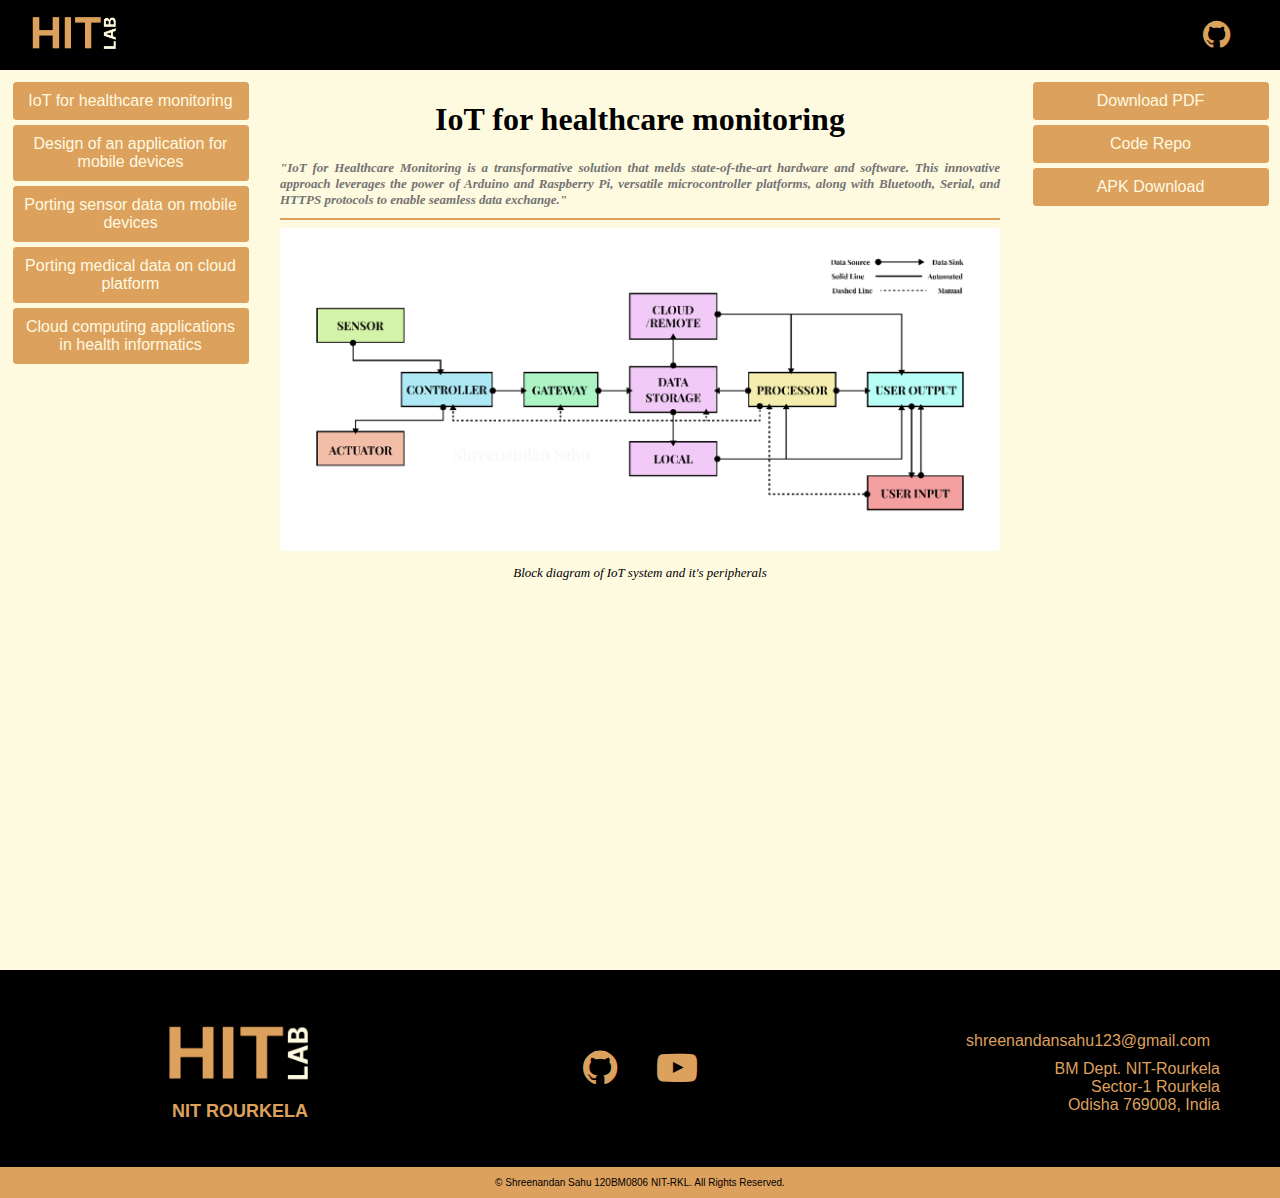
<file: Reference.html>
<!DOCTYPE html>
<html lang="en">

<head>
    <meta charset="UTF-8">
    <meta name="viewport" content="width=device-width, initial-scale=1.0, user-scalable=0">
    <title>HIT-LAB-NITKRL</title>
    <link rel="shortcut icon" href="image/Group 14.png" type="image/x-icon">
    <link rel="stylesheet" href="style.css">
    <link rel="stylesheet" href="https://cdnjs.cloudflare.com/ajax/libs/font-awesome/4.7.0/css/font-awesome.min.css">
</head>

<body>
    <!-- Header Template -->
    <nav>
        <a href="index.html" class="logo_link"><img src="image/Group 15.png" alt="" id="head_logo"></a>
        <div id="links">
            <a href="https://github.com/shreenandansonu/Hit-Lab-Codes"><i class="fa fa-github"></i></a>
        </div>
    </nav>
    <!-- Header Template -->
    <!-- Content Section -->

    <div id="container">
        <div id="left" class="sections">
            <div id="materials">
                <a href="exp1.html">IoT for healthcare monitoring</a>
                <a href="exp2.html">Design of an application for mobile devices</a>
                <a href="exp3.html">Porting sensor data on mobile devices</a>
                <a href="exp4.html">Porting medical data on cloud platform</a>
                <a href="exp2.html">Cloud computing applications in health informatics</a>

            </div>
        </div>
        <div id="middle" class="sections">
            <!-- Your Content Goes Here -->
            <h1>IoT for healthcare monitoring</h1>
            <h2>"IoT for Healthcare Monitoring is a transformative solution that melds state-of-the-art hardware and
                software. This innovative approach leverages the power of Arduino and Raspberry Pi, versatile
                microcontroller platforms, along with Bluetooth, Serial, and HTTPS protocols to enable seamless data
                exchange."</h2>
            <hr color="#DDA15E">
            <img src="image/iot/Iot_archi.png" oncontextmenu="return false" alt="">

            <figcaption>
                Block diagram of IoT system and it's peripherals
            </figcaption>

            <!-- Your Content Goes Here -->
        </div>
        <div id="right" class="sections">
            <div id="materials">
                <a href="smth.pdf">Download PDF</a>
                <a href="smth.gihub.com">Code Repo</a>
                <a href="sk.com">APK Download</a>
            </div>
        </div>

    </div>

    <!-- Content Section -->
    <!-- Footer Template -->
    <div id="footer">

        <div id="main_texts">
            <div id="log_ogo">
                <img src="image/HIT-LAB.png" alt="" id="logo">
                <h3>NIT ROURKELA</h3>
            </div>
            <div id="socials">
                <a href="https://github.com/shreenandansonu/Hit-Lab-Codes"><i class="fa fa-github"></i></a>
                <a href="https://www.youtube.com/channel/UCnMVy0uZm6HjSJ_QW491nxA"><i
                        class="fa fa-youtube-play"></i></a>
            </div>
            <div id="conta">
                <a href="mailto:shreenandansahu123@gmail.com">shreenandansahu123@gmail.com</a>

                <p>BM Dept. NIT-Rourkela</p>
                <p>Sector-1 Rourkela</p>
                <p>Odisha 769008, India</p>
            </div>
        </div>

    </div>
    <div id="copyright">
        © Shreenandan Sahu 120BM0806 NIT-RKL. All Rights Reserved.
    </div>
    <!-- Footer Template -->
</body>

</html>
</file>
<file: style.css>
body {
    background-color: #FEFAE0;
    margin: 0%;
    box-sizing: border-box;
    font-family: Arial, Helvetica, sans-serif;
}

/* Nav BAR STYLE */
.logo_link{
    margin: 0%;
    padding: 0%;
}
nav {
    position: sticky;
    top: 0px;
    background-color: #000000;
    display: flex;
    flex-direction: row;
    justify-content: space-between;
    align-items: center;
    padding: 7px 30px;
}

#head_logo {
    width: 90px;
}

#links {
    display: flex;
    flex-direction: row;
}

#links a {
    color: #DDA15E;
    font-size: larger;
    padding: 0px 20px;
}

#links a:hover {
    color: #FEFAE0;
}

#links i {
    font-size: xx-large;
}


/* NAV BAR STYLE */

#head_logo_img {
    position: fixed;
    bottom: 15px;
    right: 15px;
    width: 70px;
}

@media screen and (max-width:600px) {
    #head_logo_img {
        position: fixed;
        bottom: 15px;
        right: 15px;
        width: 50px;
    }
}

/* Hero section */

/* #heroimage:hover{
    position: relative;
    transform: translateX(50px);
    opacity: 1;
    transition: 1s all ease;
}
#heroimage.active{
    transform: translateX(0px);
    opacity: 1;
} */
/* animation */

#herosection {

    display: flex;
    flex-direction: row-reverse;
    margin: 0px 70px;
    justify-content: space-between;
    align-items: center;
    margin-bottom: 20px;

}

#heroimage {
    width: 50%;
}

#heroimage img {
    width: 100%;
}

#herotext {
    width: 50%;
}

#herotext h1 {
    font-size: xx-large;
    margin-bottom: 10px;
}

#herotext h5 {
    font-size: x-large;
    margin-top: 0px;
    color: rgb(144, 144, 143)
}

#herotext p {
    margin-top: 0px;
    font-size: medium;
    text-align: justify;
    color: rgb(58, 58, 58)
}

#herotext button {
    background-color: #DDA15E;
    padding: 10px;
    border-radius: 7px;
    text-decoration: none;
    margin-top: 20px;
    border-color: transparent;
}

/* #herotext button:hover{
    position: relative;
    transform: translateX(1000px);
    opacity: 1;
    transition: 1s all ease;
} */

#herotext a {
    color: #FEFAE0;
    text-decoration: none;
    font-size: medium;

}

@media screen and (max-width:600px) {
    #herosection {
        flex-direction: column;
        padding-bottom: 40px;
        margin: 0px 20px;
    }

    #heroimage {
        width: 95%;
    }

    #herotext {
        width: 95%;
    }

}




/* Orange feature band */
#blue_bar {
    background-color: #DDA15E;
    display: flex;
    flex-direction: row;
    justify-content: space-around;
    flex-wrap: wrap;
    padding: 15px 15px;
    margin-bottom: 20px;
}

#icons {
    display: flex;
    flex-direction: row;
    vertical-align: middle;
    align-items: center;
    color: #FEFAE0;
    width: 150px;
}

#icon_img {
    height: 40px;
}

#highlight {
    font-size: x-large;
    margin: 0%;

}

#explain {
    font-size: medium;
    margin: 0%;
}

#icons_text {
    padding-left: 10px;
    margin: 0%;
    display: flex;
    flex-direction: column;
    padding: 10px;
    text-align: center;
}


/* card section */
#experiment {
    display: flex;
    flex-direction: row;
    justify-content: center;
    padding: 0%;
    margin-bottom: -50px;
    font-size: small;
}

#experiments {
    display: flex;
    flex-direction: row;
    flex-wrap: wrap;
    margin: 70px 70px;
    justify-content: space-between;
}

#ind_exp {
    border: #DDA15E 2px solid;
    width: 25vw;
    background-color: #f8f7ef;
    display: flex;
    flex-direction: column;
    align-items: center;
    padding: 10px;
    border-radius: 7px;
    margin: 5px;

}

#ind_exp:hover {
    border: 1pxsolid #DDA15E;
}

#ind_exp p {
    color: rgb(136, 136, 136);
    font-size: small;
    text-align: justify;
    margin-top: -10px;

}

#ind_exp img {

    width: 100%;
    border-radius: 3.5px;
}

#but_hold {
    display: flex;
    flex-direction: row;
    float: right;

}

#but_hold button {
    background-color: #DDA15E;
    padding: 5px;
    color: #FEFAE0;
    border-radius: 7px;
    border-color: transparent;
    font-size: smaller;

}

#but_hold a {
    text-decoration: none;
    color: #FEFAE0;
}

@media screen and (max-width:600px) {
    #ind_exp {
        width: 80%;
    }

    #experiments {
        margin: 50px 20px;
        justify-content: center;
    }
}

#footer {
    color: #DDA15E;
    background-color: #000000;
    margin: 0%;
    padding: 40px 40px;
    display: flex;
    flex-direction: column;
    justify-content: center;

}

#main_texts {
    display: flex;
    flex-direction: row;
    justify-content: space-around;
    align-items: center;
}

#log_ogo {
    display: flex;
    flex-direction: column;
    align-items: center;
    width: 30%;
    justify-content: center;


}


#log_ogo h3 {

    font-size: large;
    margin: 5px;
    text-align: center;
}

#logo {
    width: 150px;
}


#copyright {
    width: 100%;
    background-color: #DDA15E;
    font-size: x-small;
    color: #000000;
    text-align: center;
    padding: 10px 0px;
}

#conta {
    width: 30%;
    display: flex;
    flex-direction: column;
    flex-wrap: wrap;
    font-size: large;
    text-align: right;

}

#conta a,
p {
    font-size: medium;
    color: #DDA15E;
    text-decoration: none;
}

#conta p {
    font-size: medium;
    color: #DDA15E;
    text-decoration: none;
    margin: 0px;
}

#socials {
    width: 30%;
    display: flex;
    flex-direction: row;
    flex-wrap: wrap;
    align-items: center;
    justify-content: center;
    font-size: 40px;
}

#socials i,
a {
    padding: 10px;
    text-decoration: none;
    color: #DDA15E;
}

@media screen and (max-width:600px) {
    #main_texts {
        display: flex;
        flex-direction: column;

    }

    #log_ogo {
        display: flex;
        flex-direction: column;
        align-items: center;
        width: 90%;
        margin-bottom: 20px;
    }


    #conta {
        width: 90%;
        display: flex;
        flex-direction: column;
        align-items: center;
        text-align: center;
    }

    #socials {
        width: 90%;
        display: flex;
        flex-direction: row;
        flex-wrap: wrap;
        align-items: center;
        justify-content: center;
        margin-bottom: 20px;
    }

}

/* Content section */
#container {
    height: 100vh;
    display: flex;
    flex-direction: row;
    justify-content: space-between;
    box-sizing: border-box;
    overflow-x: hidden;
}

@media screen and (max-width:600px) {
    #container {
        flex-direction: column-reverse;
        height: max-content;
        max-width: 100%;
        align-items: center;
        margin-top: 10px;
    }
}

.sections {
    padding: 10px;
    background-color: #FEFAE0;
    width: 20%;
}

#middle {
    background-color: #FEFAE0;
    width: 60%;
    overflow-y: scroll;
    padding: 10px 20px;
}

@media screen and (max-width:600px) {
    .sections {
        width: 95%;
    }

    #middle {
        width: 90%;

    }
}

#middle::-webkit-scrollbar {
    width: 0;
}

#materials {
    display: flex;
    flex-direction: column;
    flex-wrap: wrap;
    align-items: center;
}

@media screen and (max-width:600px) {
    #materials {
        display: flex;
        flex-direction: row;
        flex-wrap: wrap;
        align-items: center;
        justify-content: center;
    }
}

#materials a {
    padding: 10px;
    background-color: #DDA15E;
    color: #FEFAE0;
    margin: 2.5px;
    border-radius: 3.5px;
    width: 90%;
    text-align: center;
}

#materials a:hover {
    background-color: #000000;
    color: #DDA15E;
}

/* Content Design Scopes */
#middle {
    font-family: 'Times New Roman', Times, serif;
}

#middle p {
    color: #000000;
    text-align: justify;
    font-size: medium;
}

#middle h1 {
    text-align: center;
    font-size: xx-large;
}

#middle h2 {
    font-size: small;
    color: #747474;
    font-style: italic;
    text-align: justify;
}
#middle h3{
    font-size: large;
    margin-bottom: 5px;
}
#middle img {
    width: 100%;
    border-radius: 3.5px;
}
#middle figcaption {
    text-align: center;
    font-size: small;
    font-style: italic;
    padding: 10px 0px 20px 0px;
}
/* Styles for the three-column list */
ul.column-list {
    list-style-type: none;
    display: flex;
    flex-wrap: wrap;
  }
   
  ul.column-list li {
    text-align: left;
    flex: 1;
    text-align: left;    
  }
  li:not(.category-list) {
    text-align: justify;
  }
  /* For screens less than 600px width, arrange in a column and left-align */
@media screen and (max-width: 600px) {
    ul {
      flex-direction: column;
      align-items: flex-start;
    }
  
    ul li {
      margin-right: 0;
      margin-bottom: 10px;
    }
  }

  /* Styles for each category (Apparatus, Software, Modules) */
  ul.category-list {
    padding: 0;
  }
  
  ul.category-list li {
    margin: 5px 0;
  }
  
  code{
    font-size: small;
    white-space: pre-wrap; /* Enable text wrapping */

  }
</file>
